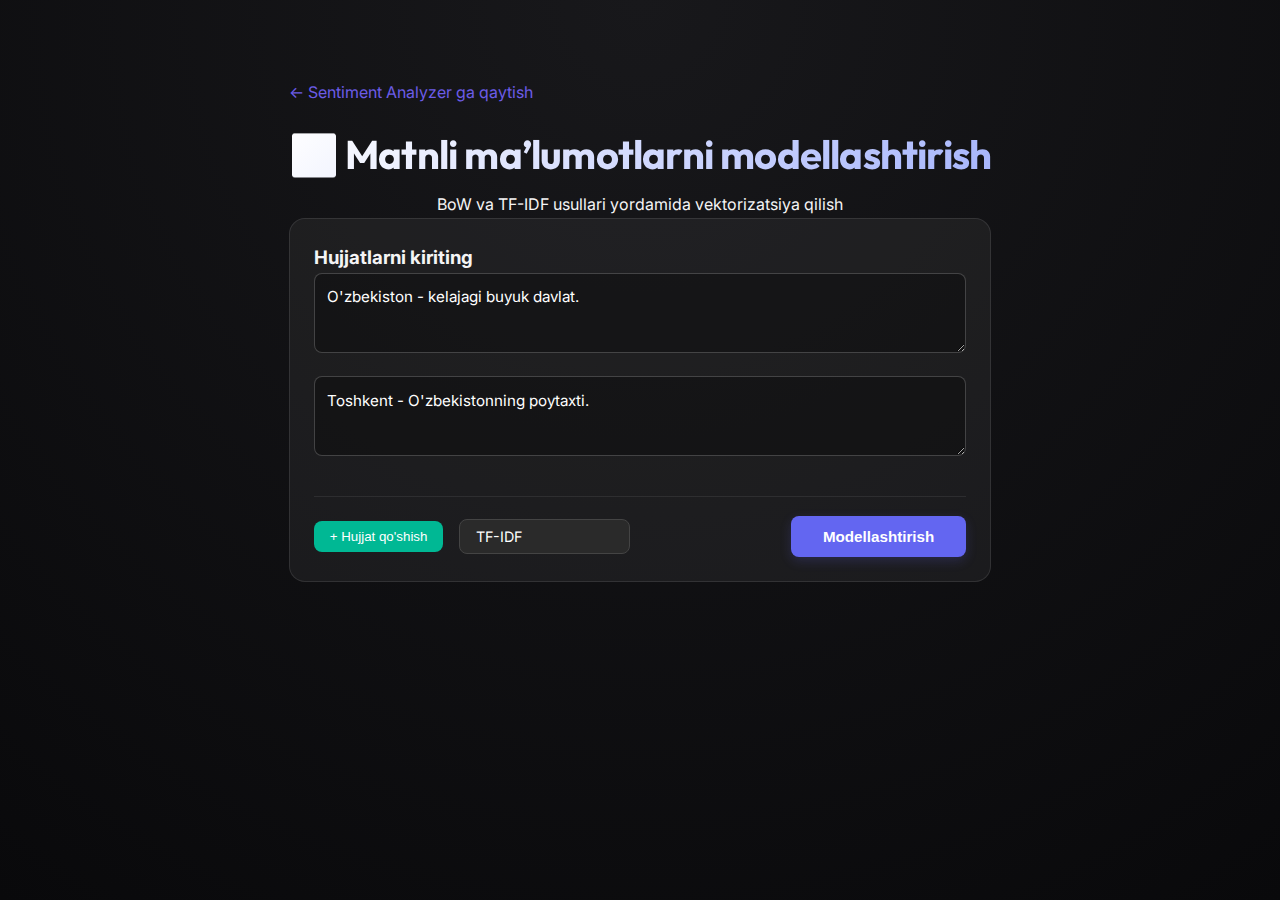
<file: static/modeling.html>
<!DOCTYPE html>
<html lang="uz">
<head>
    <meta charset="UTF-8">
    <meta name="viewport" content="width=device-width, initial-scale=1.0">
    <title>Text Modeling (BoW & TF-IDF)</title>
    <link rel="stylesheet" href="/static/style.css">
    <link href="https://fonts.googleapis.com/css2?family=Inter:wght@400;500;600&family=Outfit:wght@600&display=swap" rel="stylesheet">
    <style>
        .modeling-container {
            max-width: 1000px;
            margin: 2rem auto;
            padding: 0 1rem;
        }
        .input-group {
            background: rgba(255, 255, 255, 0.05);
            padding: 1.5rem;
            border-radius: 1rem;
            border: 1px solid rgba(255, 255, 255, 0.1);
            margin-bottom: 2rem;
        }
        .doc-inputs textarea {
            width: 100%;
            height: 80px;
            background: rgba(0, 0, 0, 0.3);
            border: 1px solid rgba(255, 255, 255, 0.2);
            color: white;
            padding: 0.8rem;
            border-radius: 0.5rem;
            margin-bottom: 1rem;
            resize: vertical;
        }
        .controls {
            display: flex;
            gap: 1rem;
            align-items: center;
            margin-top: 1rem;
        }
        select {
            background: #2a2a2a;
            color: white;
            border: 1px solid #444;
            padding: 0.5rem 1rem;
            border-radius: 0.5rem;
        }
        .table-scroll {
            overflow-x: auto;
            background: rgba(0, 0, 0, 0.2);
            border-radius: 1rem;
            border: 1px solid rgba(255, 255, 255, 0.1);
        }
        table {
            width: 100%;
            border-collapse: collapse;
            font-size: 0.9rem;
        }
        th, td {
            padding: 0.8rem;
            border: 1px solid rgba(255, 255, 255, 0.05);
            text-align: center;
        }
        th {
            background: rgba(255, 255, 255, 0.05);
            font-weight: 600;
        }
        .doc-col {
            text-align: left;
            min-width: 200px;
            position: sticky;
            left: 0;
            background: #1a1a1a;
            z-index: 1;
        }
        .val-cell {
            transition: background 0.3s;
        }
        .val-cell:hover {
            background: rgba(108, 92, 231, 0.3);
        }
        .nav-link {
            display: inline-block;
            margin-bottom: 1rem;
            color: #6c5ce7;
            text-decoration: none;
        }
        .btn-add { background: #00b894; color: white; border: none; padding: 0.5rem 1rem; border-radius: 0.5rem; cursor: pointer; }
    </style>
</head>
<body class="dark-mode">
    <div class="modeling-container">
        <a href="/" class="nav-link">← Sentiment Analyzer ga qaytish</a>
        <header>
            <h1>🔢 Matnli ma’lumotlarni modellashtirish</h1>
            <p>BoW va TF-IDF usullari yordamida vektorizatsiya qilish</p>
        </header>

        <div class="input-group">
            <h3>Hujjatlarni kiriting</h3>
            <div id="docs-container" class="doc-inputs">
                <textarea placeholder="1-hujjat matni...">O'zbekiston - kelajagi buyuk davlat.</textarea>
                <textarea placeholder="2-hujjat matni...">Toshkent - O'zbekistonning poytaxti.</textarea>
            </div>
            <div class="controls">
                <button class="btn-add" id="add-doc">+ Hujjat qo'shish</button>
                <select id="method-select">
                    <option value="tfidf">TF-IDF</option>
                    <option value="bow">Bag of Words (BoW)</option>
                </select>
                <button class="btn-primary" id="btn-run">Modellashtirish</button>
            </div>
        </div>

        <div id="results-section" style="display: none;">
            <h3>Natijalar: <span id="current-method-label"></span></h3>
            <div class="table-scroll">
                <table id="modeling-table">
                    <thead><tr id="table-header"></tr></thead>
                    <tbody id="table-body"></tbody>
                </table>
            </div>
        </div>
    </div>

    <script src="/static/modeling.js"></script>
</body>
</html>
</file>
<file: static/style.css>
/* ===== Core Design System ===== */
:root {
  --bg: #09090b;
  --bg-gradient: radial-gradient(circle at top center, #18181b 0%, #09090b 100%);
  --surface-glass: rgba(255, 255, 255, 0.04);
  --surface-glass-heavy: rgba(255, 255, 255, 0.08);
  --border-glass: rgba(255, 255, 255, 0.08);
  --border-glass-light: rgba(255, 255, 255, 0.15);
  --text: #f4f4f5;
  --text-muted: #a1a1aa;
  --primary: #6366f1;
  --primary-hover: #4f46e5;
  --primary-glow: rgba(99, 102, 241, 0.2);
  --positive: #10b981;
  --negative: #f43f5e;
  --neutral: #f59e0b;
  --font: "Inter", system-ui, -apple-system, sans-serif;
  --mono: "JetBrains Mono", "Fira Code", monospace;
  --radius-lg: 24px;
  --radius-md: 16px;
  --radius-sm: 8px;
  --shadow-subtle: 0 4px 6px -1px rgba(0,0,0,0.1), 0 2px 4px -1px rgba(0,0,0,0.06);
  --shadow-glow: 0 0 40px -10px var(--primary-glow);
}

[data-theme="light"] {
  --bg: #f8fafc;
  --bg-gradient: linear-gradient(135deg, #f8fafc 0%, #f1f5f9 100%);
  --surface-glass: rgba(255, 255, 255, 0.7);
  --surface-glass-heavy: rgba(255, 255, 255, 0.9);
  --border-glass: rgba(0, 0, 0, 0.05);
  --border-glass-light: rgba(0, 0, 0, 0.1);
  --text: #0f172a;
  --text-muted: #64748b;
  --primary: #4f46e5;
  --primary-hover: #4338ca;
  --primary-glow: rgba(79, 70, 229, 0.15);
  --shadow-subtle: 0 10px 15px -3px rgba(0,0,0,0.05), 0 4px 6px -2px rgba(0,0,0,0.025);
  --shadow-glow: 0 20px 25px -5px var(--primary-glow);
}

* { box-sizing: border-box; margin: 0; padding: 0; }

body {
  font-family: var(--font);
  background: var(--bg);
  background-image: var(--bg-gradient);
  color: var(--text);
  min-height: 100vh;
  display: flex;
  justify-content: center;
  padding: 3rem 1.5rem;
  transition: background 0.5s ease, color 0.5s ease;
  line-height: 1.6;
  -webkit-font-smoothing: antialiased;
}

.dashboard {
  width: 100%;
  max-width: 1100px;
  display: flex;
  flex-direction: column;
  gap: 2rem;
}

/* ===== Header ===== */
header {
  text-align: center;
  animation: slideDown 0.5s ease;
}
@keyframes slideDown {
  from { opacity: 0; transform: translateY(-15px); }
  to { opacity: 1; transform: translateY(0); }
}

h1 {
  font-family: "Outfit", sans-serif;
  font-size: 2.5rem;
  font-weight: 700;
  letter-spacing: -0.02em;
  background: linear-gradient(135deg, #fff 0%, #a5b4fc 100%);
  -webkit-background-clip: text;
  -webkit-text-fill-color: transparent;
  margin-bottom: 0.4rem;
}
[data-theme="light"] h1 {
  background: linear-gradient(135deg, #0f172a 0%, var(--primary) 100%);
  -webkit-background-clip: text;
  -webkit-text-fill-color: transparent;
}

.subtitle {
  font-size: 1.05rem;
  color: var(--text-muted);
  font-weight: 400;
}

/* ===== Tabs ===== */
.tab-nav {
  display: flex;
  justify-content: center;
  gap: 0.5rem;
  margin: 1.5rem auto;
  background: var(--surface-glass);
  padding: 0.4rem;
  border-radius: 999px;
  border: 1px solid var(--border-glass);
  box-shadow: var(--shadow-subtle);
  width: fit-content;
  backdrop-filter: blur(12px);
}

.tab-btn {
  background: transparent;
  border: none;
  color: var(--text-muted);
  padding: 0.65rem 1.4rem;
  border-radius: 999px;
  font-weight: 500;
  font-size: 0.9rem;
  cursor: pointer;
  transition: all 0.25s ease;
}
.tab-btn:hover { color: var(--text); }
.tab-btn.active {
  background: var(--primary);
  color: white;
  font-weight: 600;
  box-shadow: 0 4px 12px var(--primary-glow);
}

/* ===== Views ===== */
.tool-view { display: none; }
.tool-view.active {
  display: block;
  animation: fadeIn 0.4s ease;
}
@keyframes fadeIn {
  from { opacity: 0; transform: translateY(8px); }
  to { opacity: 1; transform: translateY(0); }
}

/* ===== Glass card ===== */
.glass-card {
  background: var(--surface-glass);
  backdrop-filter: blur(24px);
  border: 1px solid var(--border-glass);
  border-radius: var(--radius-lg);
  padding: 2.5rem;
  box-shadow: var(--shadow-subtle), var(--shadow-glow);
  position: relative;
  overflow: hidden;
}
.glass-card::before {
  content: '';
  position: absolute;
  top: 0; left: 0; right: 0;
  height: 2px;
  background: linear-gradient(90deg, transparent, var(--primary), transparent);
  opacity: 0.5;
}

/* ===== Input area ===== */
.input-area {
  display: flex;
  flex-direction: column;
  gap: 1.2rem;
}
.input-area > label {
  font-weight: 600;
  font-size: 1rem;
  color: var(--text);
}

textarea {
  width: 100%;
  background: rgba(0, 0, 0, 0.15);
  border: 1px solid var(--border-glass);
  border-radius: var(--radius-sm);
  padding: 1rem;
  color: var(--text);
  font-family: inherit;
  font-size: 0.95rem;
  line-height: 1.5;
  resize: vertical;
  transition: all 0.2s;
}
[data-theme="light"] textarea { background: rgba(255,255,255,0.9); }
textarea:focus {
  outline: none;
  border-color: var(--primary);
  box-shadow: 0 0 0 3px var(--primary-glow);
}
[data-theme="light"] textarea:focus { background: #fff; }

.controls {
  display: flex;
  align-items: center;
  flex-wrap: wrap;
  gap: 1rem;
  margin-top: 0.3rem;
  padding-top: 1.2rem;
  border-top: 1px solid var(--border-glass);
}

select {
  background: var(--surface-glass);
  color: var(--text);
  border: 1px solid var(--border-glass);
  padding: 0.55rem 2.2rem 0.55rem 0.9rem;
  border-radius: var(--radius-sm);
  font-family: inherit;
  font-size: 0.9rem;
  appearance: none;
  background-image: url("data:image/svg+xml;charset=US-ASCII,%3Csvg%20xmlns%3D%22http%3A%2F%2Fwww.w3.org%2F2000%2Fsvg%22%20width%3D%22292.4%22%20height%3D%22292.4%22%3E%3Cpath%20fill%3D%22%2394a3b8%22%20d%3D%22M287%2069.4a17.6%2017.6%200%200%200-13-5.4H18.4c-5%200-9.3%201.8-12.9%205.4A17.6%2017.6%200%200%200%200%2082.2c0%205%201.8%209.3%205.4%2012.9l128%20127.9c3.6%203.6%207.8%205.4%2012.8%205.4s9.2-1.8%2012.8-5.4L287%2095c3.5-3.5%205.4-7.8%205.4-12.8%200-5-1.9-9.2-5.5-12.8z%22%2F%3E%3C%2Fsvg%3E");
  background-repeat: no-repeat;
  background-position: right 0.8rem top 50%;
  background-size: 0.6rem auto;
  cursor: pointer;
}
[data-theme="light"] select { background-color: #fff; }
select:focus { outline: none; border-color: var(--primary); }

.option { display: flex; align-items: center; gap: 0.6rem; }
.option label { font-size: 0.85rem; font-weight: 500; color: var(--text-muted); }

.option-group {
  display: flex;
  gap: 1rem;
  align-items: center;
}
.chk-label {
  display: flex;
  align-items: center;
  gap: 0.4rem;
  font-size: 0.85rem;
  color: var(--text-muted);
  cursor: pointer;
  user-select: none;
}
.chk-label input[type="checkbox"] {
  accent-color: var(--primary);
  width: 16px;
  height: 16px;
  cursor: pointer;
}

/* ===== Buttons ===== */
.btn-primary {
  background: var(--primary);
  color: white;
  border: none;
  padding: 0.75rem 2rem;
  border-radius: var(--radius-sm);
  font-weight: 600;
  cursor: pointer;
  transition: all 0.2s;
  font-size: 0.95rem;
  box-shadow: 0 4px 12px var(--primary-glow);
  margin-left: auto;
}
.btn-primary:hover {
  background: var(--primary-hover);
  transform: translateY(-1px);
  box-shadow: 0 6px 16px var(--primary-glow);
}
.btn-primary:disabled { opacity: 0.6; cursor: not-allowed; transform: none; }

.btn-secondary {
  background: transparent;
  border: 1px dashed var(--border-glass-light);
  color: var(--text-muted);
  padding: 0.6rem 1.2rem;
  border-radius: var(--radius-sm);
  font-weight: 500;
  cursor: pointer;
  transition: all 0.2s;
  font-size: 0.85rem;
}
.btn-secondary:hover {
  border-color: var(--text);
  color: var(--text);
  background: var(--surface-glass);
}

/* ===== Step cards ===== */
.step-card {
  margin-top: 2rem;
  background: var(--surface-glass);
  border: 1px solid var(--border-glass);
  border-radius: var(--radius-md);
  padding: 1.8rem;
  animation: fadeIn 0.4s ease;
}
.step-header {
  display: flex;
  align-items: center;
  gap: 1rem;
  margin-bottom: 0.8rem;
}
.step-num {
  display: flex;
  align-items: center;
  justify-content: center;
  min-width: 40px;
  height: 40px;
  background: var(--primary);
  color: white;
  border-radius: 10px;
  font-weight: 700;
  font-size: 0.85rem;
  font-family: var(--mono);
  box-shadow: 0 4px 8px var(--primary-glow);
}
.step-header h3 {
  font-size: 1.1rem;
  font-weight: 600;
  color: var(--text);
}
.step-desc {
  font-size: 0.88rem;
  color: var(--text-muted);
  margin-bottom: 1rem;
  line-height: 1.5;
}
.step-meta {
  font-size: 0.82rem;
  color: var(--text-muted);
  margin-top: 0.8rem;
}

/* ===== Formula box ===== */
.formula-box {
  background: rgba(99, 102, 241, 0.08);
  border: 1px solid rgba(99, 102, 241, 0.2);
  border-radius: var(--radius-sm);
  padding: 0.9rem 1.2rem;
  margin-bottom: 1.2rem;
  font-size: 0.9rem;
  color: var(--text);
  line-height: 1.8;
}
.formula-box code {
  font-family: var(--mono);
  font-size: 0.88rem;
  color: #a5b4fc;
  background: none;
}
[data-theme="light"] .formula-box {
  background: rgba(79, 70, 229, 0.06);
  border-color: rgba(79, 70, 229, 0.15);
}
[data-theme="light"] .formula-box code { color: #4f46e5; }

/* ===== Tokens ===== */
.token-row {
  display: flex;
  align-items: flex-start;
  gap: 0.8rem;
  margin-bottom: 0.6rem;
  flex-wrap: wrap;
}
.token-label {
  font-family: var(--mono);
  font-size: 0.82rem;
  font-weight: 600;
  color: var(--primary);
  min-width: 50px;
  padding-top: 0.25rem;
}
.token-list {
  display: flex;
  flex-wrap: wrap;
  gap: 0.35rem;
}
.token {
  background: var(--surface-glass-heavy);
  border: 1px solid var(--border-glass-light);
  padding: 0.25rem 0.65rem;
  border-radius: 6px;
  font-family: var(--mono);
  font-size: 0.82rem;
  color: var(--text);
  transition: transform 0.15s;
}
.token:hover {
  transform: scale(1.05);
  border-color: var(--primary);
}

/* ===== Vocabulary ===== */
.vocab-cloud {
  display: flex;
  flex-wrap: wrap;
  gap: 0.4rem;
}
.vocab-word {
  background: rgba(99, 102, 241, 0.12);
  border: 1px solid rgba(99, 102, 241, 0.25);
  padding: 0.3rem 0.75rem;
  border-radius: 999px;
  font-family: var(--mono);
  font-size: 0.82rem;
  color: #a5b4fc;
  transition: all 0.15s;
}
[data-theme="light"] .vocab-word { color: #4f46e5; background: rgba(79,70,229,0.08); }
.vocab-word:hover {
  background: var(--primary);
  color: white;
  transform: translateY(-1px);
}

/* ===== Tables ===== */
.table-scroll {
  overflow-x: auto;
  border-radius: var(--radius-sm);
  border: 1px solid var(--border-glass);
}

table {
  width: 100%;
  border-collapse: separate;
  border-spacing: 0;
  font-size: 0.85rem;
}
th, td {
  padding: 0.75rem 1rem;
  border-bottom: 1px solid var(--border-glass);
  border-right: 1px solid var(--border-glass);
  text-align: center;
  font-family: var(--mono);
  font-size: 0.82rem;
  transition: background 0.15s;
}
td:last-child, th:last-child { border-right: none; }
tr:last-child td { border-bottom: none; }

th {
  background: rgba(0, 0, 0, 0.2);
  font-weight: 600;
  color: var(--text-muted);
  white-space: nowrap;
  font-family: var(--font);
  font-size: 0.8rem;
}
[data-theme="light"] th { background: rgba(0,0,0,0.03); color: var(--text); }

.doc-col {
  text-align: left;
  min-width: 150px;
  max-width: 250px;
  overflow: hidden;
  text-overflow: ellipsis;
  white-space: nowrap;
  background: var(--bg);
  position: sticky;
  left: 0;
  z-index: 10;
  font-weight: 500;
  font-family: var(--font);
  border-right: 2px solid var(--border-glass) !important;
}

/* ===== Compare grid ===== */
.compare-grid {
  display: grid;
  grid-template-columns: 1fr 1fr;
  gap: 1.5rem;
}
.compare-grid h4 {
  font-size: 0.95rem;
  font-weight: 600;
  margin-bottom: 0.8rem;
  color: var(--text);
}
@media (max-width: 768px) {
  .compare-grid { grid-template-columns: 1fr; }
}

/* ===== Charts ===== */
.charts-grid {
  display: grid;
  grid-template-columns: 1fr 1fr;
  gap: 1.5rem;
  margin-top: 0.5rem;
}
.chart-box {
  background: var(--surface-glass);
  border: 1px solid var(--border-glass);
  border-radius: var(--radius-sm);
  padding: 1.2rem;
  min-height: 280px;
}
@media (max-width: 768px) {
  .charts-grid { grid-template-columns: 1fr; }
}

/* ===== Sentiment ===== */
.result-list {
  margin-top: 2rem;
  display: grid;
  gap: 1rem;
  animation: fadeIn 0.4s ease;
}
.sentiment-card {
  background: var(--surface-glass);
  border: 1px solid var(--border-glass);
  padding: 1.2rem;
  border-radius: var(--radius-md);
  display: flex;
  flex-direction: column;
  gap: 0.8rem;
  transition: transform 0.15s, box-shadow 0.15s;
}
.sentiment-card:hover {
  transform: translateY(-1px);
  box-shadow: var(--shadow-subtle);
}

.badge {
  padding: 0.2rem 0.65rem;
  border-radius: 999px;
  font-size: 0.72rem;
  font-weight: 700;
  text-transform: uppercase;
  letter-spacing: 0.04em;
  display: inline-block;
  margin-bottom: 0.3rem;
}
.badge.positive { background: rgba(16,185,129,0.15); color: #10b981; border: 1px solid rgba(16,185,129,0.3); }
.badge.negative { background: rgba(244,63,94,0.15); color: #f43f5e; border: 1px solid rgba(244,63,94,0.3); }
.badge.neutral  { background: rgba(245,158,11,0.15); color: #f59e0b; border: 1px solid rgba(245,158,11,0.3); }

.score-track {
  height: 4px;
  background: var(--border-glass);
  border-radius: 999px;
  overflow: hidden;
}
.score-fill {
  height: 100%;
  border-radius: 999px;
  transition: width 0.8s ease;
}
.score-fill.positive { background: var(--positive); box-shadow: 0 0 8px rgba(16,185,129,0.5); }
.score-fill.negative { background: var(--negative); box-shadow: 0 0 8px rgba(244,63,94,0.5); }
.score-fill.neutral  { background: var(--neutral);  box-shadow: 0 0 8px rgba(245,158,11,0.5); }

/* ===== Utils ===== */
.loader {
  display: flex;
  flex-direction: column;
  align-items: center;
  gap: 1.2rem;
  padding: 2.5rem 0;
  color: var(--text-muted);
  font-size: 0.9rem;
}
.spinner {
  width: 32px; height: 32px;
  border: 3px solid var(--border-glass);
  border-top-color: var(--primary);
  border-radius: 50%;
  animation: spin 0.7s linear infinite;
}
@keyframes spin { to { transform: rotate(360deg); } }
.hidden { display: none !important; }

.elapsed {
  text-align: right;
  font-size: 0.78rem;
  color: var(--text-muted);
  margin-top: 0.8rem;
  font-variant-numeric: tabular-nums;
}

/* ===== Footer ===== */
#system-status {
  display: flex;
  justify-content: center;
  align-items: center;
  gap: 1.2rem;
  padding-top: 0.8rem;
}
#model-info {
  font-size: 0.82rem;
  color: var(--text-muted);
  display: flex;
  align-items: center;
  gap: 0.4rem;
}
#model-info::before {
  content: '';
  display: inline-block;
  width: 7px; height: 7px;
  background: var(--positive);
  border-radius: 50%;
  box-shadow: 0 0 6px var(--positive);
}
#theme-toggle {
  background: var(--surface-glass);
  border: 1px solid var(--border-glass);
  color: var(--text-muted);
  padding: 0.35rem 0.7rem;
  border-radius: 999px;
  font-size: 0.78rem;
  cursor: pointer;
  transition: all 0.2s;
}
#theme-toggle:hover {
  color: var(--text);
  background: var(--surface-glass-heavy);
}

/* ===== Scrollbar ===== */
::-webkit-scrollbar { width: 7px; height: 7px; }
::-webkit-scrollbar-track { background: transparent; }
::-webkit-scrollbar-thumb { background: var(--border-glass-light); border-radius: 4px; }
::-webkit-scrollbar-thumb:hover { background: var(--text-muted); }

/* ===== Responsive ===== */
@media (max-width: 640px) {
  .glass-card { padding: 1.5rem; }
  .step-card { padding: 1.2rem; }
  .controls { flex-direction: column; align-items: stretch; }
  .btn-primary { margin-left: 0; }
  h1 { font-size: 1.8rem; }
}
</file>
